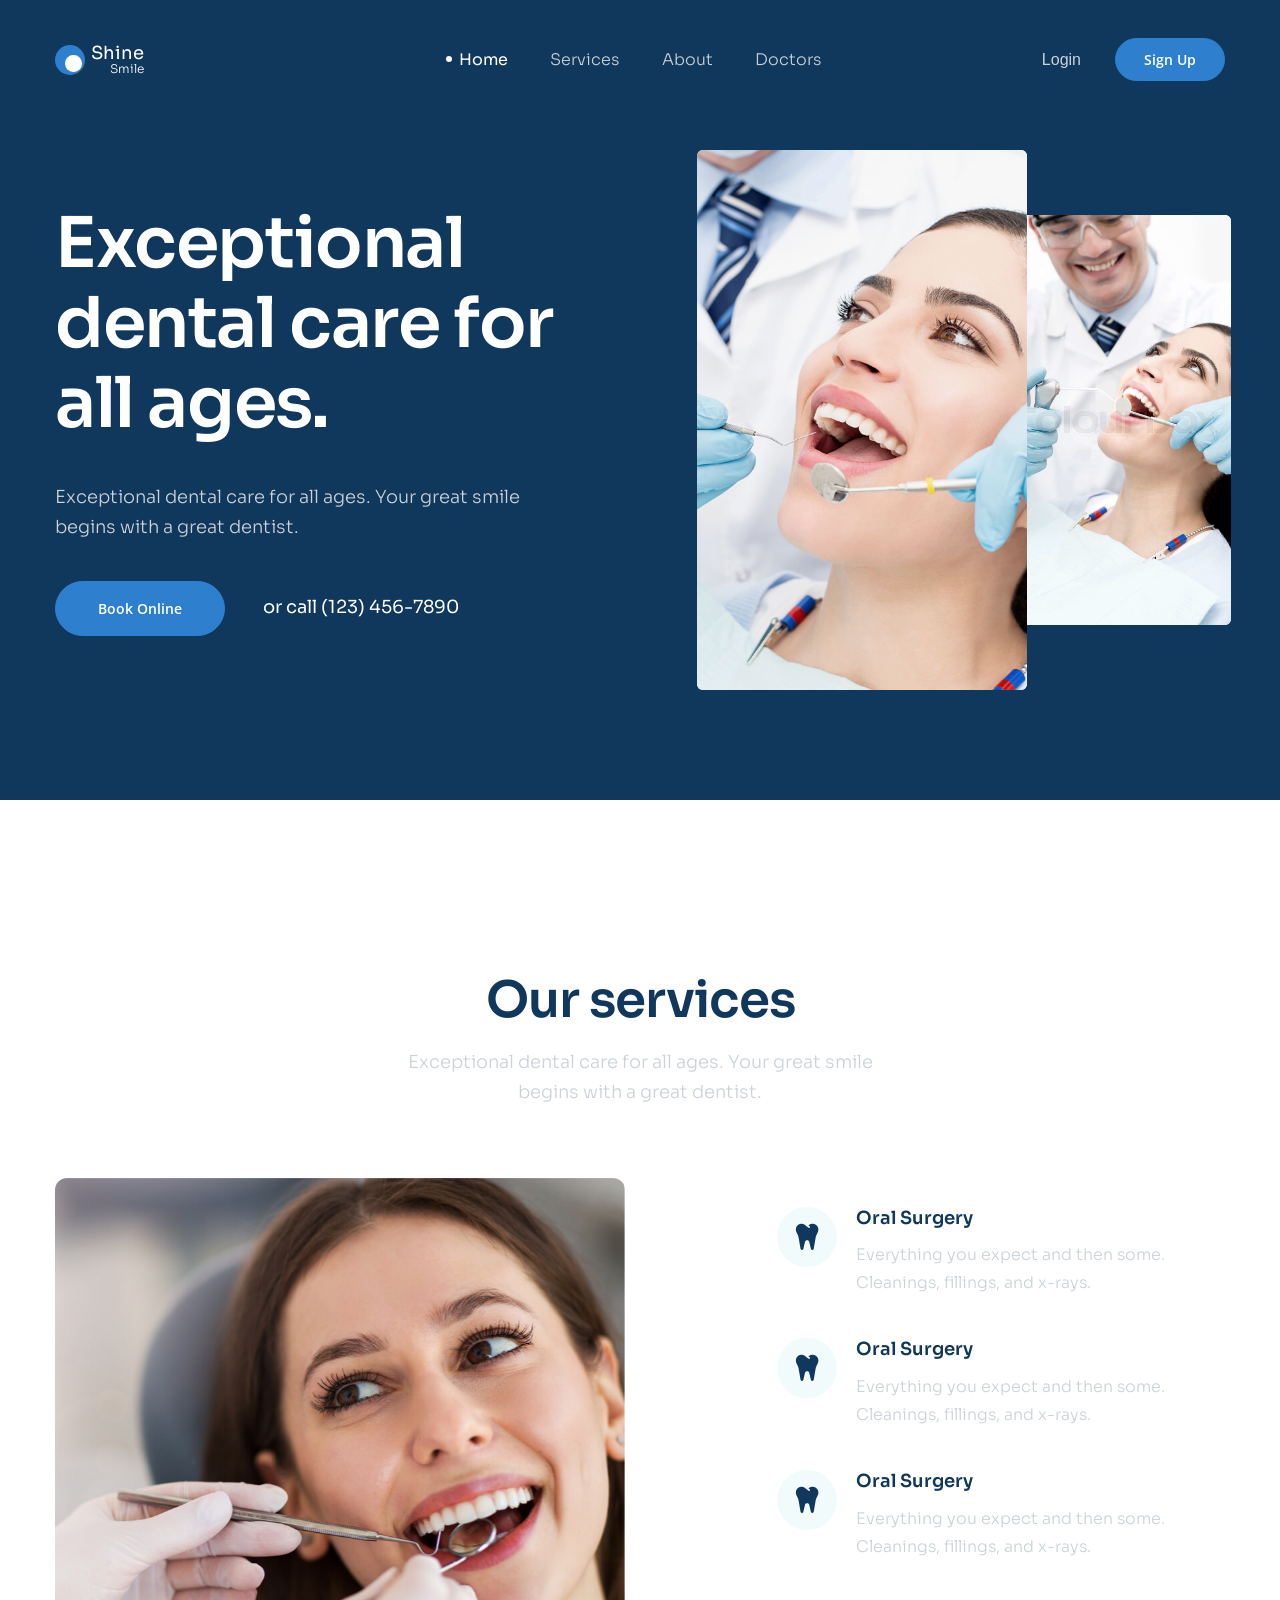
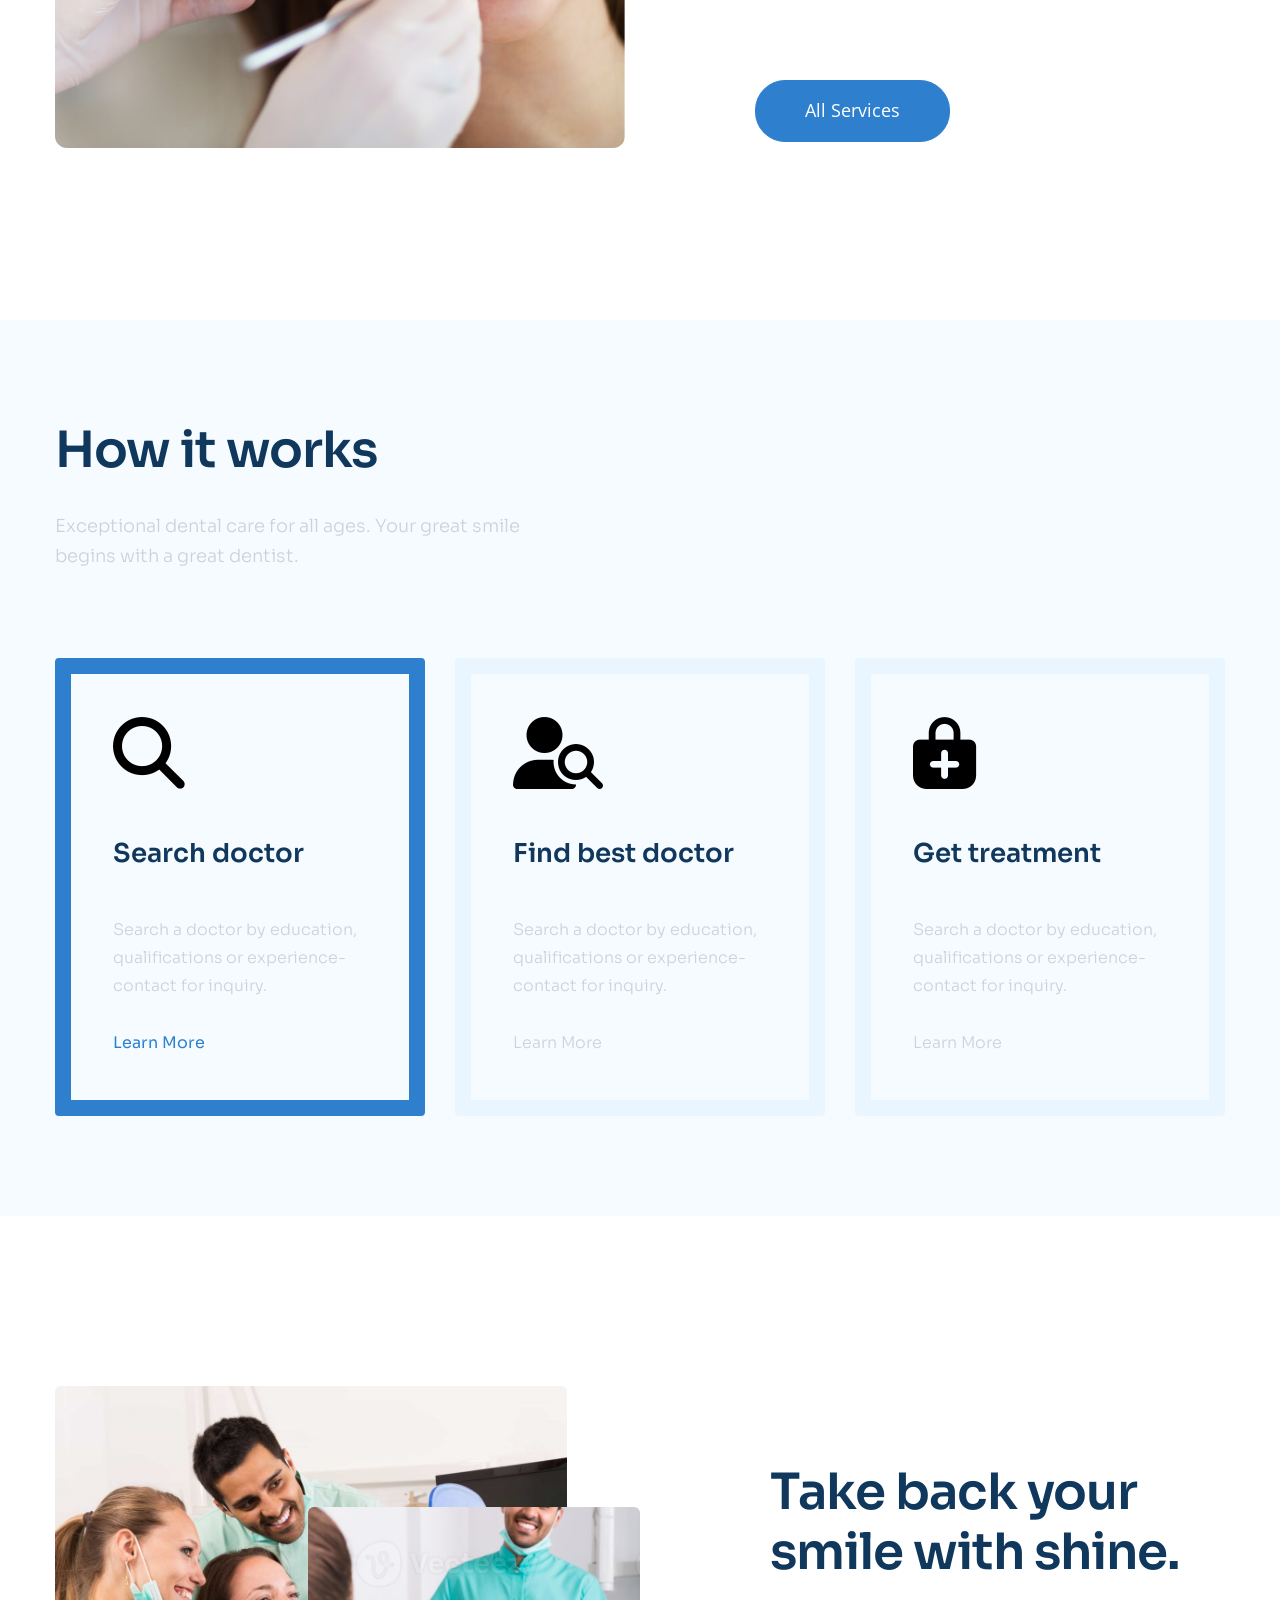
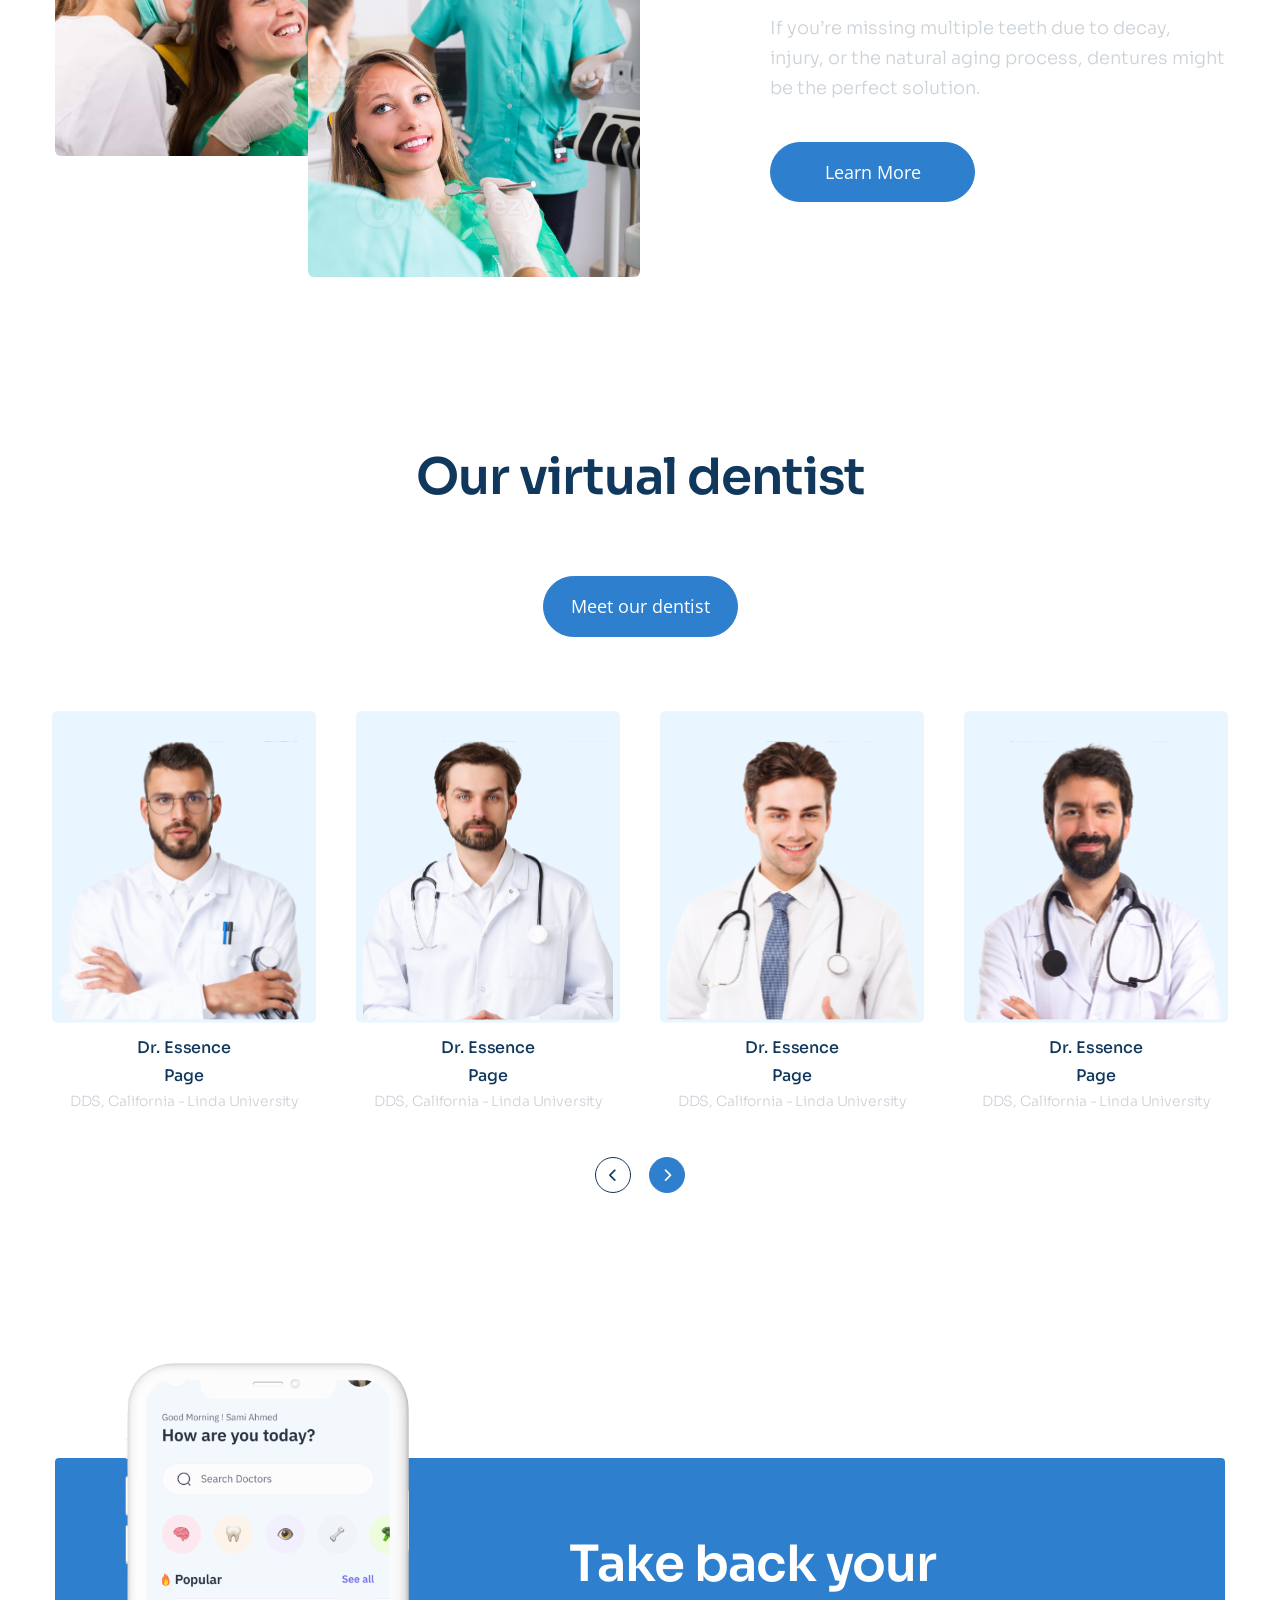
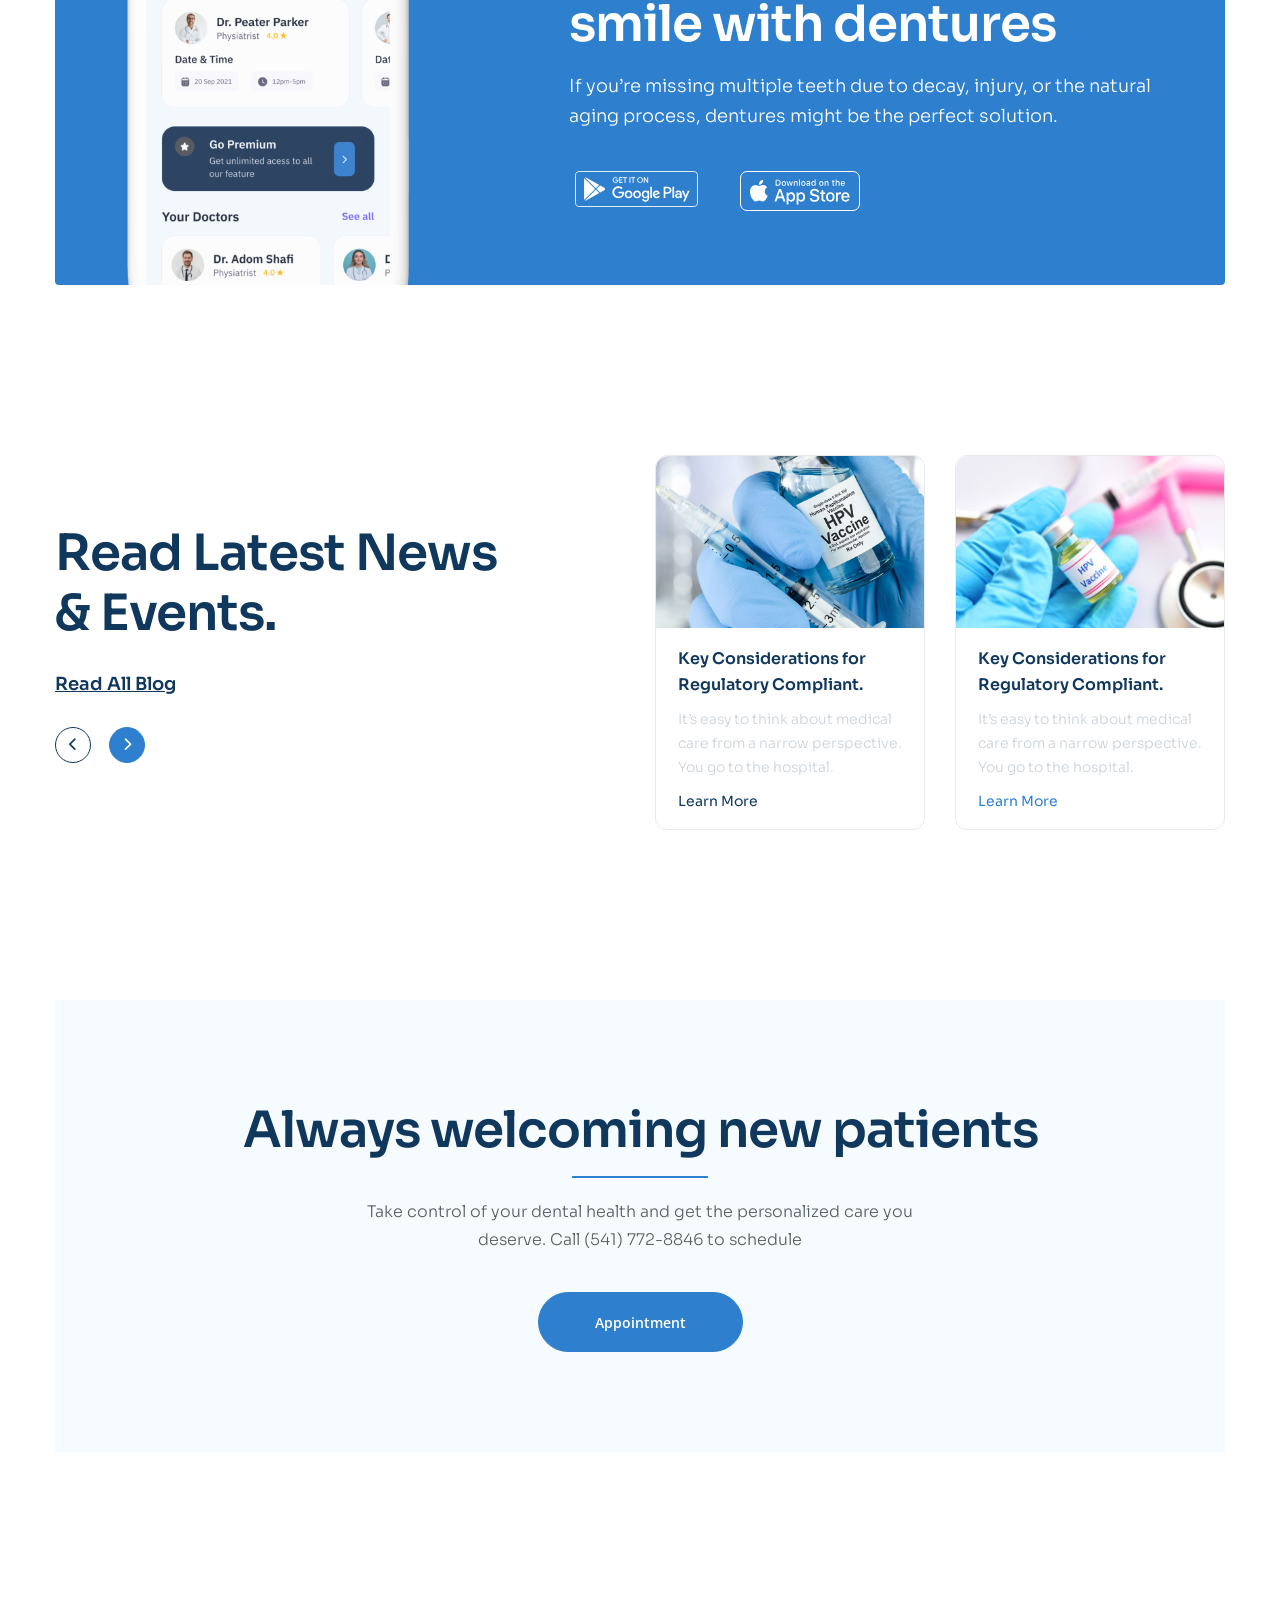
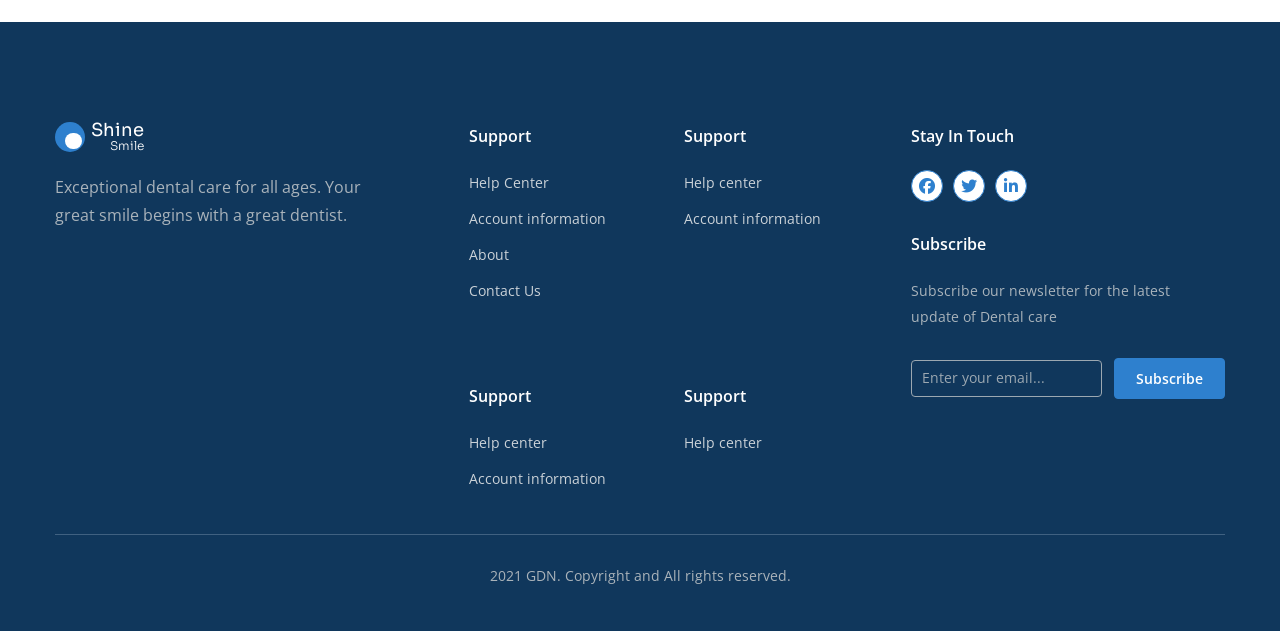
<file: index.html>
<!DOCTYPE html>
<html lang="en">
  <head>
    <meta charset="UTF-8" />
    <meta name="viewport" content="width=device-width, initial-scale=1.0" />
    <title>Project 003 | Evincode</title>
    <!-- Favicon icon -->
    <link rel="apple-touch-icon" sizes="57x57" href="./asset/favicon" />
    <link
      rel="apple-touch-icon"
      sizes="60x60"
      href="./asset/favicon/apple-icon-60x60.png"
    />
    <link
      rel="apple-touch-icon"
      sizes="72x72"
      href="./asset/favicon/apple-icon-72x72.png"
    />
    <link
      rel="apple-touch-icon"
      sizes="76x76"
      href="./asset/favicon/apple-icon-76x76.png"
    />
    <link
      rel="apple-touch-icon"
      sizes="114x114"
      href="./asset/favicon/apple-icon-114x114.png"
    />
    <link
      rel="apple-touch-icon"
      sizes="120x120"
      href="./asset/favicon/apple-icon-120x120.png"
    />
    <link
      rel="apple-touch-icon"
      sizes="144x144"
      href="./asset/favicon/apple-icon-144x144.png"
    />
    <link
      rel="apple-touch-icon"
      sizes="152x152"
      href="./asset/favicon/apple-icon-152x152.png"
    />
    <link
      rel="apple-touch-icon"
      sizes="180x180"
      href="./asset/favicon/apple-icon-180x180.png"
    />
    <link
      rel="icon"
      type="image/png"
      sizes="192x192"
      href="./asset/favicon/android-icon-192x192.png"
    />
    <link
      rel="icon"
      type="image/png"
      sizes="32x32"
      href="./asset/favicon/favicon-32x32.png"
    />
    <link
      rel="icon"
      type="image/png"
      sizes="96x96"
      href="./asset/favicon/favicon-96x96.png"
    />
    <link
      rel="icon"
      type="image/png"
      sizes="16x16"
      href="./asset/favicon/favicon-16x16.png"
    />
    <link rel="manifest" href="./asset/favicon/manifest.json" />
    <meta name="msapplication-TileColor" content="#ffffff" />
    <meta
      name="msapplication-TileImage"
      content="./asset/favicon/ms-icon-144x144.png"
    />
    <meta name="theme-color" content="#ffffff" />

    <!-- Folder CSS -->
    <link rel="stylesheet" href="./asset/font/stylesheet.css" />
    <link rel="stylesheet" href="./asset/css/reset.css" />
    <link rel="stylesheet" href="./asset/css/styles.css" />

    <!-- Icon Fontawesome -->
    <link rel="preconnect" href="https://fontawesome.com/" />
    <link
      rel="stylesheet"
      href="./asset/js/fontawesome.com/releases/v6.5.2/css/all.css"
    />
  </head>
  <body>
    <!-- Header -->
    <header class="header">
      <div class="main-container">
        <div class="header-top on-top">
          <div class="main-container">
            <!-- Logo page  -->
            <a href="/" id="logo">
              <div class="logo">
                <div class="logo__circle"></div>
                <div class="logo__text">
                  <span class="logo__brand logo__brand-large">Shine</span>
                  <span class="logo__brand logo__brand-small">Smile</span>
                </div>
              </div>
            </a>

            <!-- Navigation  -->
            <nav class="navbar" id="navbar">
              <ul class="navbar__list flex-space">
                <li class="navbar__items">
                  <a href="#!" class="navbar__link">Home</a>
                </li>
                <li class="navbar__items">
                  <a href="#!" class="navbar__link">Services</a>
                </li>
                <li class="navbar__items">
                  <a href="#!" class="navbar__link">About</a>
                </li>
                <li class="navbar__items">
                  <a href="#!" class="navbar__link">Doctors</a>
                </li>
              </ul>
            </nav>

            <!-- Sign In - Sign Up -->
            <div class="action">
              <a href="#!">
                <button class="action__login">Login</button>
              </a>
              <a href="#!">
                <button class="action__sign btn">Sign Up</button>
              </a>
            </div>
          </div>
        </div>

        <section class="hero">
          <!-- Hero Content -->
          <section class="hero__content">
            <h1 class="hero__title title">
              Exceptional dental care for all ages.
            </h1>
            <p class="hero__desc desc">
              Exceptional dental care for all ages. Your great smile begins with
              a great dentist.
            </p>
            <div class="hero__row">
              <a href="#!">
                <button class="hero__btn btn">Book Online</button>
              </a>
              <a
                href="tel:+1234567890"
                class="hero__tel animate-text"
                data-content="or call (123) 456-7890"
                >or call (123) 456-7890</a
              >
            </div>
          </section>

          <!-- Hero Media -->
          <div class="hero__media">
            <figure class="hero__images">
              <img
                src="./asset/img/hero-img1.png"
                alt="dentistry 1"
                class="hero__img hero__img-large"
                loading="lazy"
              />
              <img
                src="./asset/img/hero-img2.jpg"
                alt="dentistry 2"
                class="hero__img hero__img-small"
                loading="lazy"
              />
            </figure>
          </div>
        </section>
      </div>
    </header>

    <main>
      <!-- Services Main-->
      <section class="service">
        <div class="main-container">
          <h2 class="service__title sub-title">Our services</h2>
          <p class="service__desc desc">
            Exceptional dental care for all ages. Your great smile begins with a
            great dentist.
          </p>
          <div class="service__foot">
            <figure class="service__images">
              <img
                src="./asset/img/service-img1.jpg"
                alt="dentistry 3"
                class="service__img img-animate img-scale"
              />
            </figure>

            <div class="service__info">
              <div class="service__list">
                <section class="service-item">
                  <!-- Icon Service Item -->
                  <div class="service-icon__elip">
                    <i class="fa-solid fa-tooth"></i>
                  </div>

                  <!-- Content Service Item -->
                  <div class="service-item__content">
                    <h4 class="service-item__title">Oral Surgery</h4>
                    <p class="service-item__desc">
                      Everything you expect and then some. Cleanings, fillings,
                      and x-rays.
                    </p>
                  </div>
                </section>

                <section class="service-item">
                  <!-- Icon Service Item -->
                  <div class="service-icon__elip">
                    <i class="fa-solid fa-tooth"></i>
                  </div>

                  <!-- Content Service Item -->
                  <div class="service-item__content">
                    <h4 class="service-item__title">Oral Surgery</h4>
                    <p class="service-item__desc">
                      Everything you expect and then some. Cleanings, fillings,
                      and x-rays.
                    </p>
                  </div>
                </section>

                <section class="service-item">
                  <!-- Icon Service Item -->
                  <div class="service-icon__elip">
                    <i class="fa-solid fa-tooth"></i>
                  </div>

                  <!-- Content Service Item -->
                  <div class="service-item__content">
                    <h4 class="service-item__title">Oral Surgery</h4>
                    <p class="service-item__desc">
                      Everything you expect and then some. Cleanings, fillings,
                      and x-rays.
                    </p>
                  </div>
                </section>

                <button class="service__btn-foot btn">All Services</button>
              </div>
            </div>
          </div>
        </div>
      </section>

      <!-- Works Main -->
      <section class="work">
        <div class="main-container">
          <h2 class="work__title sub-title">How it works</h2>
          <p class="work__desc desc">
            Exceptional dental care for all ages. Your great smile begins with a
            great dentist.
          </p>
          <div class="work__list">
            <section class="work-item active">
              <div class="work-item__icon">
                <i class="fa-solid fa-magnifying-glass"></i>
              </div>
              <h3 class="work-item__title">Search doctor</h3>
              <p class="work-item__desc desc">
                Search a doctor by education, qualifications or
                experience-contact for inquiry.
              </p>
              <a href="#!" class="work-item__more active">Learn More</a>
            </section>

            <section class="work-item">
              <div class="work-item__icon">
                <i class="fa-solid fa-user-magnifying-glass"></i>
              </div>
              <h3 class="work-item__title">Find best doctor</h3>
              <p class="work-item__desc desc">
                Search a doctor by education, qualifications or
                experience-contact for inquiry.
              </p>
              <a href="#!" class="work-item__more">Learn More</a>
            </section>

            <section class="work-item">
              <div class="work-item__icon">
                <i class="fa-solid fa-bag-shopping-plus"></i>
              </div>
              <h3 class="work-item__title">Get treatment</h3>
              <p class="work-item__desc desc">
                Search a doctor by education, qualifications or
                experience-contact for inquiry.
              </p>
              <a href="#!" class="work-item__more">Learn More</a>
            </section>
          </div>
        </div>
      </section>

      <!-- Features Main -->
      <section class="feature">
        <div class="main-container">
          <div class="feature__media">
            <figure class="feature__images">
              <img
                src="./asset/img/feature-img1.jpg"
                alt="feature img 1"
                class="feature__img feature__img-large"
              />
              <img
                src="./asset/img/feature-img2.jpg"
                alt="feature img 2"
                class="feature__img feature__img-small"
              />
            </figure>
          </div>
          <section class="feature__content">
            <h2 class="feature__title sub-title">
              Take back your smile with shine.
            </h2>
            <p class="feature__desc desc">
              If you’re missing multiple teeth due to decay, injury, or the
              natural aging process, dentures might be the perfect solution.
            </p>
            <a>
              <button class="feature__btn btn">Learn More</button>
            </a>
          </section>
        </div>
      </section>

      <!-- Member Main -->
      <section class="member">
        <div class="main-container">
          <h2 class="member__title sub-title">Our virtual dentist</h2>
          <a>
            <button class="member__btn btn">Meet our dentist</button>
          </a>
          <div class="member__list">
            <article class="member-item">
              <figure class="member-item__images">
                <div class="member-item__img--bg"></div>
                <img
                  src="./asset/img/member-img1.svg"
                  alt="member-img1"
                  class="member-item__img--thumb"
                />
              </figure>
              <h3 class="member-item__name" data-text="Dr. Essence Page">
                Dr. Essence Page
              </h3>
              <p class="member-item__title">
                DDS, California - Linda University
              </p>
            </article>

            <article class="member-item">
              <figure class="member-item__images">
                <div class="member-item__img--bg"></div>
                <img
                  src="./asset/img/member-img2.svg"
                  alt="member-img2"
                  class="member-item__img--thumb"
                />
              </figure>
              <h3 class="member-item__name" data-text="Dr. Essence Page">
                Dr. Essence Page
              </h3>
              <p class="member-item__title">
                DDS, California - Linda University
              </p>
            </article>

            <article class="member-item">
              <figure class="member-item__images">
                <div class="member-item__img--bg"></div>
                <img
                  src="./asset/img/member-img3.svg"
                  alt="member-img3"
                  class="member-item__img--thumb"
                />
              </figure>
              <h3 class="member-item__name" data-text="Dr. Essence Page">
                Dr. Essence Page
              </h3>
              <p class="member-item__title">
                DDS, California - Linda University
              </p>
            </article>

            <article class="member-item">
              <figure class="member-item__images">
                <div class="member-item__img--bg"></div>
                <img
                  src="./asset/img/member-img4.svg"
                  alt="member-img4"
                  class="member-item__img--thumb"
                />
              </figure>
              <h3 class="member-item__name" data-text="Dr. Essence Page">
                Dr. Essence Page
              </h3>
              <p class="member-item__title">
                DDS, California - Linda University
              </p>
            </article>
          </div>
          <div class="member__control control">
            <button class="control-btn control__btn-left">
              <i class="fa-solid fa-chevron-left"></i>
            </button>
            <button class="control-btn control__btn-right">
              <i class="fa-solid fa-chevron-right"></i>
            </button>
          </div>
        </div>
      </section>

      <!-- Install Main -->
      <section class="install">
        <div class="main-container">
          <figure class="install__images">
            <img
              src="./asset/img/Rectangle.svg"
              alt="images install mobile"
              class="install__img"
            />
          </figure>
          <div class="install__inner">
            <h2 class="install__title sub-title">
              Take back your smile with dentures
            </h2>
            <p class="install__desc desc">
              If you’re missing multiple teeth due to decay, injury, or the
              natural aging process, dentures might be the perfect solution.
            </p>
            <div class="install__row">
              <button class="install__btn">
                <img
                  src="./asset/img/Google Play.svg"
                  alt="Download Google Play"
                  class="install__btn-img"
                />
              </button>
              <button class="install__btn">
                <img
                  src="./asset/img/App Store.svg"
                  alt="Download App store"
                  class="install__btn-img"
                />
              </button>
            </div>
          </div>
        </div>
      </section>

      <!-- Blog Main -->
      <section class="blog">
        <div class="main-container">
          <div class="blog__content">
            <h2 class="blog__title sub-title">Read Latest News & Events.</h2>
            <p>
              <a href="#!" class="blog__cta">Read All Blog</a>
            </p>
            <div class="blog__control control">
              <button class="control-btn control__btn-left">
                <i class="fa-solid fa-chevron-left"></i>
              </button>
              <button class="control-btn control__btn-right">
                <i class="fa-solid fa-chevron-right"></i>
              </button>
            </div>
          </div>
          <div class="blog__list">
            <section class="blog-item">
              <figure class="blog-item__images">
                <img
                  src="./asset/img/blog-img1.jpg"
                  alt="blog-img1"
                  class="blog-item__img"
                />
              </figure>
              <div class="blog-item__content">
                <h3 class="blog-item__title">
                  Key Considerations for Regulatory Compliant.
                </h3>
                <p class="blog-item__desc">
                  It’s easy to think about medical care from a narrow
                  perspective. You go to the hospital.
                </p>
                <a href="" class="blog-item__cta">Learn More</a>
              </div>
            </section>

            <section class="blog-item">
              <figure class="blog-item__images">
                <img
                  src="./asset/img/blog-img2.jpg"
                  alt="blog-img2"
                  class="blog-item__img"
                />
              </figure>
              <div class="blog-item__content">
                <h3 class="blog-item__title">
                  Key Considerations for Regulatory Compliant.
                </h3>
                <p class="blog-item__desc">
                  It’s easy to think about medical care from a narrow
                  perspective. You go to the hospital.
                </p>
                <a href="" class="blog-item__cta blog__active">Learn More</a>
              </div>
            </section>
          </div>
        </div>
      </section>

      <section class="appointment">
        <div class="main-container">
          <div class="appointment__inner">
            <h2 class="appointment__title sub-title">
              Always welcoming new patients
            </h2>
            <p class="appointment__desc desc">
              Take control of your dental health and get the personalized care
              you deserve. Call (541) 772-8846 to schedule
            </p>
            <button class="appointment__btn btn">Appointment</button>
          </div>
        </div>
      </section>
    </main>

    <footer class="footer">
      <div class="main-container">
          <div class="footer__header">
            <!-- trademark -->
            <div class="footer__trademark">
              <!-- Logo page  -->
              <a href="/" id="logo">
                <div class="footer__logo logo">
                  <div class="logo__circle"></div>
                  <div class="logo__text">
                    <span class="logo__brand logo__brand-large">Shine</span>
                    <span class="logo__brand logo__brand-small">Smile</span>
                  </div>
                </div>
              </a>

              <!-- Description Logo -->
              <p class='footer__desc'>Exceptional dental care for all ages. Your great smile begins with a great dentist.</p>
            </div>

            <!-- List Footer -->
            <div class="footer__list">
                <div class='footer__column'>
                    <h3 class='footer__heading'>Support</h3>
                    <ul class='footer-list'>
                        <li class='footer-item'>
                            <a href='#!' class='footer-item__link'>Help Center</a>
                        </li>
                        <li class='footer-item'>
                            <a href='#!' class='footer-item__link'>Account information</a>
                        </li>
                        <li class='footer-item'>
                            <a href='#!' class='footer-item__link'>About</a>
                        </li>
                        <li class='footer-item'>
                            <a href='#!' class='footer-item__link'>Contact Us</a>
                        </li>
                    </ul>
                </div>

                <div class='footer__column'>
                    <h3 class='footer__heading'>Support</h3>
                    <ul class='footer-list'>
                        <li class='footer-item'>
                            <a href='#!' class='footer-item__link'>Help center</a>
                        </li>
                        <li class='footer-item'>
                            <a href='#!' class='footer-item__link'>Account information</a>
                        </li>
                    </ul>
                </div>

                <div class='footer__column'>
                    <h3 class='footer__heading'>Support</h3>
                    <ul class='footer-list'>
                        <li class='footer-item'>
                            <a href='#!' class='footer-item__link'>Help center</a>
                        </li>
                        <li class='footer-item'>
                            <a href='#!' class='footer-item__link'>Account information</a>
                        </li>
                    </ul>
                </div>

                <div class='footer__column'>
                    <h3 class='footer__heading'>Support</h3>
                    <ul class='footer-list'>
                        <li class='footer-item'>
                            <a href='#!' class='footer-item__link'>Help center</a>
                        </li>
                    </ul>
                </div>
            </div>

            <!-- Contact footer -->
            <div class="footer__contact">
                <div class='footer__column'>
                    <h3 class='footer__heading'>Stay In Touch</h3>
                    <div class='footer__social'>
                        <div class='footer__social-circle'>
                            <a href='#!' class="footer__social-icon">
                                <i class="fa-brands fa-facebook"></i>
                            </a>
                        </div>
                        <div class='footer__social-circle'>
                            <a href='#!' class="footer__social-icon">
                                <i class="fa-brands fa-twitter"></i>
                            </a>
                        </div>
                        <div class='footer__social-circle'>
                            <a href='#!' class="footer__social-icon">
                                <i class="fa-brands fa-linkedin-in"></i>
                            </a>
                        </div>
                    </div>
                </div>
                <div class='footer__column'>
                    <h3 class='footer__heading'>Subscribe</h3>
                    <p class='footer__column-desc'>Subscribe our newsletter for the latest update of Dental care</p>
                </div>
                <form action='' class='footer__form'>
                    <input 
                    type='email'
                    name="email"
                    id="email"
                    placeholder="Enter your email..."
                    >
                    <button class='footer__submit btn'>
                        Subscribe
                    </button>
                </form>
            </div>
          </div>

          <copyright class='copyright'>2021 GDN. Copyright and All rights reserved.</copyright>
      </div>
    </footer>
    <script src="./asset/js/fontawesome.com/releases/v6.5.2/css/all.css"></script>
  </body>
</html>
</file>
<file: asset/font/stylesheet.css>
@font-face {
    font-family: 'Sora';
    src: url('./Sora/Sora-Regular.woff2') format('woff2'),
        url('./Sora/Sora-Regular.woff') format('woff');
    font-weight: normal;
    font-style: normal;
    font-display: swap;
}

@font-face {
    font-family: 'Sora';
    src: url('./Sora/Sora-Light.woff2') format('woff2'),
        url('./Sora/Sora-Light.woff') format('woff');
    font-weight: 300;
    font-style: normal;
    font-display: swap;
}

@font-face {
    font-family: 'Sora';
    src: url('./Sora/Sora-ExtraLight.woff2') format('woff2'),
        url('./Sora/Sora-ExtraLight.woff') format('woff');
    font-weight: 200;
    font-style: normal;
    font-display: swap;
}

@font-face {
    font-family: 'Sora';
    src: url('./Sora/Sora-Medium.woff2') format('woff2'),
        url('./Sora/Sora-Medium.woff') format('woff');
    font-weight: 500;
    font-style: normal;
    font-display: swap;
}

@font-face {
    font-family: 'Sora';
    src: url('./Sora/Sora-Thin.woff2') format('woff2'),
        url('./Sora/Sora-Thin.woff') format('woff');
    font-weight: 100;
    font-style: normal;
    font-display: swap;
}

@font-face {
    font-family: 'Sora';
    src: url('./Sora/Sora-SemiBold.woff2') format('woff2'),
        url('./Sora/Sora-SemiBold.woff') format('woff');
    font-weight: 600;
    font-style: normal;
    font-display: swap;
}

@font-face {
    font-family: 'Sora';
    src: url('./Sora/Sora-Bold.woff2') format('woff2'),
        url('./Sora/Sora-Bold.woff') format('woff');
    font-weight: bold;
    font-style: normal;
    font-display: swap;
}

@font-face {
    font-family: 'Sora';
    src: url('./Sora/Sora-ExtraBold.woff2') format('woff2'),
        url('./Sora/Sora-ExtraBold.woff') format('woff');
    font-weight: bold;
    font-style: normal;
    font-display: swap;
}

@font-face {
    font-family: 'Sora';
    src: url('./Sora/Sora-Regular.woff2') format('woff2'),
        url('./Sora/Sora-Regular.woff') format('woff');
    font-weight: normal;
    font-style: normal;
    font-display: swap;
}

/* Font Open Sans  */
@font-face {
    font-family: 'Open Sans';
    src: url('./OpenSans/OpenSans-Light.woff2') format('woff2'),
        url('./OpenSans/OpenSans-Light.woff') format('woff');
    font-weight: 300;
    font-style: normal;
    font-display: swap;
}

@font-face {
    font-family: 'Open Sans';
    src: url('./OpenSans/OpenSans-MediumItalic.woff2') format('woff2'),
        url('./OpenSans/OpenSans-MediumItalic.woff') format('woff');
    font-weight: 500;
    font-style: italic;
    font-display: swap;
}

@font-face {
    font-family: 'Open Sans';
    src: url('./OpenSans/OpenSans-LightItalic.woff2') format('woff2'),
        url('./OpenSans/OpenSans-LightItalic.woff') format('woff');
    font-weight: 300;
    font-style: italic;
    font-display: swap;
}

@font-face {
    font-family: 'Open Sans';
    src: url('./OpenSans/OpenSans-Medium.woff2') format('woff2'),
        url('./OpenSans/OpenSans-Medium.woff') format('woff');
    font-weight: 500;
    font-style: normal;
    font-display: swap;
}

@font-face {
    font-family: 'Open Sans';
    src: url('./OpenSans/OpenSans-SemiBold.woff2') format('woff2'),
        url('./OpenSans/OpenSans-SemiBold.woff') format('woff');
    font-weight: 600;
    font-style: normal;
    font-display: swap;
}

@font-face {
    font-family: 'Open Sans';
    src: url('./OpenSans/OpenSans-Regular.woff2') format('woff2'),
        url('./OpenSans/OpenSans-Regular.woff') format('woff');
    font-weight: normal;
    font-style: normal;
    font-display: swap;
}

@font-face {
    font-family: 'Open Sans';
    src: url('./OpenSans/OpenSans-SemiBoldItalic.woff2') format('woff2'),
        url('./OpenSans/OpenSans-SemiBoldItalic.woff') format('woff');
    font-weight: 600;
    font-style: italic;
    font-display: swap;
}

@font-face {
    font-family: 'Open Sans SemiCondensed';
    src: url('./OpenSans/OpenSansSemiCondensed-Regular.woff2') format('woff2'),
        url('./OpenSans/OpenSansSemiCondensed-Regular.woff') format('woff');
    font-weight: normal;
    font-style: normal;
    font-display: swap;
}

@font-face {
    font-family: 'Open Sans SemiCondensed';
    src: url('./OpenSans/OpenSansSemiCondensed-MediumItalic.woff2') format('woff2'),
        url('./OpenSans/OpenSansSemiCondensed-MediumItalic.woff') format('woff');
    font-weight: 500;
    font-style: italic;
    font-display: swap;
}

@font-face {
    font-family: 'Open Sans SemiCondensed';
    src: url('./OpenSans/OpenSansSemiCondensed-SemiBold.woff2') format('woff2'),
        url('./OpenSans/OpenSansSemiCondensed-SemiBold.woff') format('woff');
    font-weight: 600;
    font-style: normal;
    font-display: swap;
}

@font-face {
    font-family: 'Open Sans SemiCondensed';
    src: url('./OpenSans/OpenSansSemiCondensed-SemiBoldItalic.woff2') format('woff2'),
        url('./OpenSans/OpenSansSemiCondensed-SemiBoldItalic.woff') format('woff');
    font-weight: 600;
    font-style: italic;
    font-display: swap;
}

@font-face {
    font-family: 'Open Sans';
    src: url('./OpenSans/OpenSans-Bold.woff2') format('woff2'),
        url('./OpenSans/OpenSans-Bold.woff') format('woff');
    font-weight: bold;
    font-style: normal;
    font-display: swap;
}

@font-face {
    font-family: 'Open Sans';
    src: url('./OpenSans/OpenSans-ExtraBold.woff2') format('woff2'),
        url('./OpenSans/OpenSans-ExtraBold.woff') format('woff');
    font-weight: bold;
    font-style: normal;
    font-display: swap;
}

@font-face {
    font-family: 'Open Sans';
    src: url('./OpenSans/OpenSans-BoldItalic.woff2') format('woff2'),
        url('./OpenSans/OpenSans-BoldItalic.woff') format('woff');
    font-weight: bold;
    font-style: italic;
    font-display: swap;
}

@font-face {
    font-family: 'Open Sans';
    src: url('./OpenSans/OpenSans-ExtraBoldItalic.woff2') format('woff2'),
        url('./OpenSans/OpenSans-ExtraBoldItalic.woff') format('woff');
    font-weight: bold;
    font-style: italic;
    font-display: swap;
}

@font-face {
    font-family: 'Open Sans';
    src: url('./OpenSans/OpenSans-Italic.woff2') format('woff2'),
        url('./OpenSans/OpenSans-Italic.woff') format('woff');
    font-weight: normal;
    font-style: italic;
    font-display: swap;
}

@font-face {
    font-family: 'Open Sans';
    src: url('./OpenSans/OpenSans-Regular.woff2') format('woff2'),
        url('./OpenSans/OpenSans-Regular.woff') format('woff');
    font-weight: normal;
    font-style: normal;
    font-display: swap;
}

@font-face {
    font-family: 'Open Sans';
    src: url('./OpenSans/OpenSans-Italic.woff2') format('woff2'),
        url('./OpenSans/OpenSans-Italic.woff') format('woff');
    font-weight: normal;
    font-style: italic;
    font-display: swap;
}

@font-face {
    font-family: 'Open Sans';
    src: url('./OpenSans/OpenSans-Regular.woff2') format('woff2'),
        url('./OpenSans/OpenSans-Regular.woff') format('woff');
    font-weight: normal;
    font-style: normal;
    font-display: swap;
}

@font-face {
    font-family: 'Open Sans';
    src: url('./OpenSans/OpenSans-Italic.woff2') format('woff2'),
        url('./OpenSans/OpenSans-Italic.woff') format('woff');
    font-weight: normal;
    font-style: italic;
    font-display: swap;
}

@font-face {
    font-family: 'Open Sans SemiCondensed';
    src: url('./OpenSans/OpenSansSemiCondensed-Medium.woff2') format('woff2'),
        url('./OpenSans/OpenSansSemiCondensed-Medium.woff') format('woff');
    font-weight: 500;
    font-style: normal;
    font-display: swap;
}

@font-face {
    font-family: 'Open Sans SemiCondensed';
    src: url('./OpenSans/OpenSansSemiCondensed-LightItalic.woff2') format('woff2'),
        url('./OpenSans/OpenSansSemiCondensed-LightItalic.woff') format('woff');
    font-weight: 300;
    font-style: italic;
    font-display: swap;
}

@font-face {
    font-family: 'Open Sans SemiCondensed';
    src: url('./OpenSans/OpenSansSemiCondensed-Light.woff2') format('woff2'),
        url('./OpenSans/OpenSansSemiCondensed-Light.woff') format('woff');
    font-weight: 300;
    font-style: normal;
    font-display: swap;
}

@font-face {
    font-family: 'Open Sans Condensed';
    src: url('./OpenSans/OpenSansCondensed-Bold.woff2') format('woff2'),
        url('./OpenSans/OpenSansCondensed-Bold.woff') format('woff');
    font-weight: bold;
    font-style: normal;
    font-display: swap;
}

@font-face {
    font-family: 'Open Sans Condensed';
    src: url('./OpenSans/OpenSansCondensed-BoldItalic.woff2') format('woff2'),
        url('./OpenSans/OpenSansCondensed-BoldItalic.woff') format('woff');
    font-weight: bold;
    font-style: italic;
    font-display: swap;
}

@font-face {
    font-family: 'Open Sans Condensed';
    src: url('./OpenSans/OpenSansCondensed-ExtraBold.woff2') format('woff2'),
        url('./OpenSans/OpenSansCondensed-ExtraBold.woff') format('woff');
    font-weight: bold;
    font-style: normal;
    font-display: swap;
}

@font-face {
    font-family: 'Open Sans Condensed';
    src: url('./OpenSans/OpenSansCondensed-Italic.woff2') format('woff2'),
        url('./OpenSans/OpenSansCondensed-Italic.woff') format('woff');
    font-weight: normal;
    font-style: italic;
    font-display: swap;
}

@font-face {
    font-family: 'Open Sans Condensed';
    src: url('./OpenSans/OpenSansCondensed-ExtraBoldItalic.woff2') format('woff2'),
        url('./OpenSans/OpenSansCondensed-ExtraBoldItalic.woff') format('woff');
    font-weight: bold;
    font-style: italic;
    font-display: swap;
}

@font-face {
    font-family: 'Open Sans Condensed';
    src: url('./OpenSans/OpenSansCondensed-Light.woff2') format('woff2'),
        url('./OpenSans/OpenSansCondensed-Light.woff') format('woff');
    font-weight: 300;
    font-style: normal;
    font-display: swap;
}

@font-face {
    font-family: 'Open Sans Condensed';
    src: url('./OpenSans/OpenSansCondensed-Medium.woff2') format('woff2'),
        url('./OpenSans/OpenSansCondensed-Medium.woff') format('woff');
    font-weight: 500;
    font-style: normal;
    font-display: swap;
}

@font-face {
    font-family: 'Open Sans Condensed';
    src: url('./OpenSans/OpenSansCondensed-MediumItalic.woff2') format('woff2'),
        url('./OpenSans/OpenSansCondensed-MediumItalic.woff') format('woff');
    font-weight: 500;
    font-style: italic;
    font-display: swap;
}

@font-face {
    font-family: 'Open Sans Condensed';
    src: url('./OpenSans/OpenSansCondensed-LightItalic.woff2') format('woff2'),
        url('./OpenSans/OpenSansCondensed-LightItalic.woff') format('woff');
    font-weight: 300;
    font-style: italic;
    font-display: swap;
}

@font-face {
    font-family: 'Open Sans Condensed';
    src: url('./OpenSans/OpenSansCondensed-Regular.woff2') format('woff2'),
        url('./OpenSans/OpenSansCondensed-Regular.woff') format('woff');
    font-weight: normal;
    font-style: normal;
    font-display: swap;
}

@font-face {
    font-family: 'Open Sans Condensed';
    src: url('./OpenSans/OpenSansCondensed-SemiBold.woff2') format('woff2'),
        url('./OpenSans/OpenSansCondensed-SemiBold.woff') format('woff');
    font-weight: 600;
    font-style: normal;
    font-display: swap;
}

@font-face {
    font-family: 'Open Sans Condensed';
    src: url('./OpenSans/OpenSansCondensed-SemiBoldItalic.woff2') format('woff2'),
        url('./OpenSans/OpenSansCondensed-SemiBoldItalic.woff') format('woff');
    font-weight: 600;
    font-style: italic;
    font-display: swap;
}

@font-face {
    font-family: 'Open Sans SemiCondensed';
    src: url('./OpenSans/OpenSansSemiCondensed-BoldItalic.woff2') format('woff2'),
        url('./OpenSans/OpenSansSemiCondensed-BoldItalic.woff') format('woff');
    font-weight: bold;
    font-style: italic;
    font-display: swap;
}

@font-face {
    font-family: 'Open Sans SemiCondensed';
    src: url('./OpenSans/OpenSansSemiCondensed-Italic.woff2') format('woff2'),
        url('./OpenSans/OpenSansSemiCondensed-Italic.woff') format('woff');
    font-weight: normal;
    font-style: italic;
    font-display: swap;
}

@font-face {
    font-family: 'Open Sans SemiCondensed';
    src: url('./OpenSans/OpenSansSemiCondensed-ExtraBold.woff2') format('woff2'),
        url('./OpenSans/OpenSansSemiCondensed-ExtraBold.woff') format('woff');
    font-weight: bold;
    font-style: normal;
    font-display: swap;
}

@font-face {
    font-family: 'Open Sans SemiCondensed';
    src: url('./OpenSans/OpenSansSemiCondensed-Bold.woff2') format('woff2'),
        url('./OpenSans/OpenSansSemiCondensed-Bold.woff') format('woff');
    font-weight: bold;
    font-style: normal;
    font-display: swap;
}

@font-face {
    font-family: 'Open Sans SemiCondensed';
    src: url('./OpenSans/OpenSansSemiCondensed-ExtraBoldItalic.woff2') format('woff2'),
        url('./OpenSans/OpenSansSemiCondensed-ExtraBoldItalic.woff') format('woff');
    font-weight: bold;
    font-style: italic;
    font-display: swap;
}
</file>
<file: asset/css/styles.css>
* {
  box-sizing: border-box;
}

html {
  font-size: 62.5%;
  font-family: "Sora", "Open sans";
}

body {
  font-size: 1.6rem;
  min-height: 100vh;
  position: relative;
}

:root {
  --primary: #2e80ce;
  --primary-bg: #10375c;
  --primary-color: #cbd2d8;
  --text-color: #fff;
}

/* Common */
a {
  text-decoration: none;
}

.animate-text {
  position: relative;
  display: inline-block;
  overflow: hidden;
}

.animate-text::before {
  position: absolute;
  content: attr(data-content);
  text-decoration: underline;
  font-weight: transparent;
  font-size: transparent;
  top: 0;
  left: 0;
  width: 0;
  height: 0;
  color: rgba(250, 248, 112, 0.705);
  white-space: wrap;
  overflow: hidden;
  transition: width 275ms ease;
  /* transition: height 275ms ease; */
}

.animate-text:hover::before {
  width: 100%;
  height: 100%;
}

button.btn {
  border: 1px solid var(--primary);
  color: var(--text-color);
  font-family: "Open Sans";
  font-size: 1.4rem;
  font-style: normal;
  font-weight: 600;
  background: var(--primary);
  transition: all 0.6s ease-in-out;
  cursor: pointer;
}

button.btn:hover {
  background: #fff;
  color: var(--primary);
  transform: translateY(-3px);
}

h1.title {
  color: var(--text-color);
  font-size: 7rem;
  font-style: normal;
  font-weight: 600;
  line-height: 1.14;
  letter-spacing: -1.4px;
}

h2.sub-title {
  color: var(--primary-bg);
  text-align: center;
  font-size: 5rem;
  font-style: normal;
  font-weight: 600;
  line-height: 1.2;
  letter-spacing: -1px;
}

.title {
  color: var(--primary-bg);
  font-size: 2.6rem;
  font-style: normal;
  font-weight: 600;
  line-height: 1.38;
}

.desc {
  color: var(--primary-color);
  font-style: normal;
  font-weight: 300;
}

img {
  max-width: 100%;
  min-height: auto;
  object-fit: cover;
}

.img-scale {
  transform: scale(1);
  transition: transform 0.5s ease-in-out;
}

.img-scale:hover {
  transform: scale(0.95);
}

.hoverImage {
  position: relative;
  align-self: stretch;
  height: 250px;
  flex-shrink: 0;
  object-fit: cover;
  border-radius: 10px;
  max-width: 100%;
  transition: all 0.2s ease-in-out;
}

.on-top {
  top: 0;
  left: 0;
}

.flex__row-center {
  display: flex;
  justify-content: center;
  align-items: center;
}

.flex__column {
  display: flex;
  flex-direction: column;
}

.flex-center {
  display: flex;
  align-items: center;
}

.flex-space {
  display: flex;
  justify-content: space-between;
  align-items: center;
}

.main-container {
  width: 1170px;
  max-width: calc(100% - 40px);
  margin: 0 auto;
}

/* Code Here */
.header {
  background: var(--primary-bg);
  font-size: 1rem;
}

.header-top {
  position: fixed;
  top: 0;
  left: 0;
  width: 100%;
  background: var(--primary-bg);
  z-index: 999;
}

.header-top .main-container {
  display: grid;
  grid-template-columns: 1fr 36.3em 1fr;
  align-items: center;
  padding: 3.8em 0;
}

.logo {
  min-width: 8.6em;
  height: 3em;
  display: flex;
}

.logo__circle {
  position: relative;
  width: 3em;
  height: 3m;
}

.logo__circle::before,
.logo__circle::after {
  position: absolute;
  content: "";
  border-radius: 50%;
}

.logo__circle::before {
  width: 3em;
  height: 3em;
  background: var(--primary);
  top: 0;
  left: 0;
  z-index: 1;
}

.logo__circle::after {
  width: 1.65em;
  height: 1.65em;
  background: #fff;
  bottom: 3px;
  left: 10px;
  z-index: 2;
}

.logo__text {
  margin-left: 0.6em;
}

.logo__brand {
  display: block;
}

.logo__brand-large {
  color: var(--text-color);
  font-size: 1.8em;
  font-style: normal;
  font-weight: 400;
  line-height: 1.6rem;
}

.logo__brand-small {
  color: var(--text-color);
  text-align: right;
  font-size: 1.2em;
  font-style: normal;
  font-weight: 300;
  line-height: 1.5rem;
}

/*************** Navigation  *************/
#navbar {
  font-size: 1rem;
}

.navbar__items {
  position: relative;
}

.navbar__items:hover > .navbar__link::before {
  display: inline-block;
}

.navbar__link::before {
  display: none;
  position: absolute;
  content: "";
  width: 0.4em;
  height: 0.4em;
  background: #fff;
  border-radius: 50%;
  top: 0.65em;
  left: -0.8em;
}

.navbar__items:first-child > .navbar__link::before {
  display: inline-block;
}

.navbar__items:first-child .navbar__link {
  color: var(--text-color);
  font-weight: 400;
}

.navbar__link {
  color: var(--primary-color);
  width: auto;
  text-align: center;
  font-size: 1.6em;
  font-style: normal;
  font-weight: 300;
  line-height: 1.75;
  transition: all 0.2s ease;
}

.navbar__link:hover {
  color: var(--text-color);
  font-weight: 400;
}

.action {
  margin-left: auto;
  display: flex;
  align-items: center;
  gap: 2.8em;
}

.action__login {
  color: var(--primary-color);
  font-size: 1.6em;
  font-style: normal;
  font-weight: 300;
  border: none;
  background: none;
  cursor: pointer;
  transition: all 0.3s ease;
}

.action__login:hover {
  font-weight: 400;
  color: var(--text-color);
  transform: translateY(-2px);
}

.action__sign {
  padding: 0.8em 2em;
  border-radius: 2.4em;
}

/************* Hero Section **************/
.hero {
  padding: 15em 0 11em 0;
  display: grid;
  grid-template-columns: 1fr 1fr;
  align-items: center;
  width: 100%;
  gap: 11.3em;
  font-size: 1rem;
}

.hero__title {
  max-width: 51.7em;
  max-height: 20em;
}

.hero__desc {
  margin-top: 2.2em;
  max-width: 48.8em;
  height: auto;
  font-size: 1.8em;
  line-height: 1.66;
}

.hero__row {
  margin-top: 3.8em;
  display: flex;
  gap: 3.8em;
  align-items: center;
}

.hero__btn {
  padding: 1.2em 3em;
  border-radius: 3em;
  font-size: 1.8em;
}

.hero__tel {
  color: var(--text-color);
  font-size: 1.8em;
  font-style: normal;
  font-weight: 400;
  line-height: 1.66; /* 166.667% */
}

.hero__images {
  display: flex;
  align-items: center;
  min-height: 54em;
}

.hero__images:hover .hero__img-large {
  width: 21em;
  height: 41em;
}

.hero__images:hover .hero__img-small {
  z-index: 1;
  width: 33em;
  height: 54em;
}

.hero__img {
  width: 33em;
  height: 54em;
  border-radius: 0.6em;
  background: #fff;
  transition: all 0.8s ease;
}

.hero__img-large {
  object-position: center 80%;
  z-index: 1;
}

.hero__img-small {
  width: 21em;
  height: 41em;
  margin-left: -0.6em;
  object-position: 60% 0%;
}

/*********** Services Main **************/
main > section {
  margin-top: 170px;
}

main > section:last-child {
  margin-bottom: 170px;
}

.service {
  font-size: 1rem;
}

.service__title {
  max-width: 46.8em;
  margin: 0 auto;
  margin-bottom: 18px;
}

.service__desc {
  max-width: 468px;
  font-size: 1.8em;
  font-weight: 300;
  text-align: center;
  margin: 0 auto;
  line-height: 1.66;
}

.service__foot {
  margin-top: 7em;
  display: flex;
  align-items: center;
  gap: 13em;
}

.service__images {
  cursor: pointer;
}

.service__img {
  width: 57em;
  height: 57em;
  border-radius: 1.2em;
  object-position: 100% 0%;
}

.service-item {
  max-width: 47em;
  padding: 2.1em 1.8em 2em 2.2em;
  border-radius: 1em;
  display: flex;
  cursor: pointer;
  transition: all 0.2s ease;
}

.service-item:hover {
  box-shadow: 0px 14px 28px 0px rgba(0, 0, 0, 0.05);
  transform: translateX(-20px);
}

.service-icon__elip {
  min-width: 6em;
  height: 6em;
  border-radius: 50%;
  background: #b2e6ec2a;
  display: flex;
  align-items: center;
  justify-content: center;
  transition: all 0.2s ease;
  color: var(--primary-bg);
}

.service-item:hover .service-icon__elip {
  color: #fff;
  background: var(--primary);
  box-shadow: 0px 14px 28px 0px rgba(0, 0, 0, 0.05);
}

.service-icon__elip i {
  font-size: 3em;
}

.service-item__content {
  margin-left: 1.9em;
}

.service-item__title {
  color: var(--primary-bg);
  font-size: 1.8em;
  font-style: normal;
  font-weight: 600;
  line-height: normal;
}

.service-item__desc {
  margin-top: 0.8em;
  max-width: 35.1em;
  color: var(--primary-color);
  font-size: 1.6em;
  font-style: normal;
  font-weight: 300;
  line-height: 1.75;
}

.service-item__desc:hover {
  font-weight: 400;
  color: var(--primary-bg);
}

button.service__btn-foot.btn {
  margin-top: 5.5em;
  padding: 15px 49px;
  border-radius: 30px;
  font-size: 1.8em;
  font-weight: 400;
  line-height: 1.66;
}

/*************** Section Works Main ******************/
.work {
  background: #f6fbff;
  font-size: 1rem;
}

.work .main-container {
  padding: 10em 0;
}

h2.work__title {
  text-align: start;
}

p.work__desc {
  margin-top: 1.8em;
  max-width: 468px;
  font-size: 1.8em;
  font-weight: 300;
  line-height: 1.66;
}

.work__list {
  margin-top: 8.6em;
  display: flex;
  gap: 3em;
  align-items: center;
}

.work-item {
  border: 1.6em solid #eaf6ff;
  padding: 4.3em 4.2em;
  border-radius: 0.4em;
}

.work-item.active {
  border-color: #2e80ce;
}

.work-item:hover {
  transform: translateY(-1.6em);
  border-color: #2e80ce;
}

.work-item__icon i {
  font-size: 7.2em;
}

.work-item__title {
  margin-top: 1.8em;
  color: var(--primary-bg);
  font-size: 2.6em;
  font-style: normal;
  font-weight: 600;
  line-height: 1.38;
}

.work-item__desc {
  margin-top: 2.8em;
  font-size: 1.6em;
  line-height: 1.75;
  font-weight: 300;
}

.work-item__more {
  display: block;
  margin-top: 1.8em;
  color: var(--primary-color);
  font-size: 1.6em;
  font-style: normal;
  font-weight: 300;
  line-height: 1.75;
}

.work-item:hover > .work-item__more {
  font-weight: 400;
  color: var(--primary);
}

.work-item__more.active {
  font-weight: 400;
  color: var(--primary);
}

/************* Features Main **************/
.feature {
  font-size: 1rem;
}

.feature .main-container {
  display: grid;
  grid-template-columns: 1fr 1fr;
  align-items: center;
}

.feature__media {
  position: relative;
  min-height: 49.1em;
}

.feature__img {
  border-radius: 0.6em;
}

.feature__img-large {
  width: 51.2em;
  height: 37em;
}

.feature__img-small {
  position: absolute;
  background-position: center 0%;
  top: 121px;
  right: 0;
  display: inline-block;
  width: 33.2em;
  height: 37em;
  z-index: 1;
}

.feature__content {
  margin-left: 13em;
}

.feature__title.sub-title {
  max-width: 470px;
  text-align: start;
}

.feature__desc.desc {
  max-width: 468px;
  margin-top: 1.8em;
  font-size: 1.8em;
  line-height: 1.66;
  font-weight: 300;
}

.feature__btn.btn {
  margin-top: 38px;
  min-width: 205px;
  min-height: 60px;
  border-radius: 3em;
  padding: 15px 27px;
  font-size: 1.8em;
  font-weight: 400;
}

/* Members Main */
.member {
  font-size: 1rem;
}

.member .main-container {
  display: flex;
  flex-direction: column;
  align-items: center;
}

.member__title {
  min-width: 450px;
}

button.member__btn {
  margin-top: 3.8em;
  padding: 15px 27px;
  border-radius: 3em;
  font-size: 1.8em;
  font-weight: 400;
  line-height: 1.66;
}

.member__list {
  margin-top: 7em;
  display: flex;
  justify-content: space-between;
  gap: 3.4em;
  cursor: pointer;
}

.member-item {
  min-width: 270px;
  min-height: 384px;
  text-align: center;
  transform: scale(98%);
}

.member-item__images {
  overflow: hidden;
  width: 270px;
  height: 318px;
  position: relative;
  background: #eaf6ff;
  border-radius: 0.6em;
  border: 3px solid #00000000;
  transition: box-shadow 0.3s;
}

.member-item:hover > .member-item__images {
  border: 3px solid #1d2b2e0a;
  transform: scale(100%);
  box-shadow: 0 0 11px rgba(33, 33, 33, 0.2);
}

.member-item__img--bg {
  background: transparent;
  border-radius: 0.6em;
  width: 100%;
  height: 100%;
}

.member-item__img--thumb {
  height: 100%;
  padding: 28px 4px 0;
  position: absolute;
  left: 0;
  bottom: 0;
}

.member-item__name {
  position: relative;
  margin-top: 12px;
  color: var(--primary-bg);
  font-size: 1.6em;
  font-style: normal;
  font-weight: 500;
  line-height: 1.75;
  width: 137px;
  overflow: hidden;
  margin-left: auto;
  margin-right: auto;
}

.member-item__name::before {
  position: absolute;
  content: attr(data-text);
  white-space: nowrap;
  left: 0;
  top: 0;
  height: 0;
  width: 0;
  color: var(--primary);
  text-decoration: underline;
  overflow: hidden;
  transition: width 0.5s ease;
}

.member-item:hover > .member-item__name::before {
  height: 100%;
  width: 100%;
}

.member-item__title {
  color: var(--primary-color);
  font-size: 1.4em;
  font-style: normal;
  font-weight: 300;
  line-height: 1.85;
  transition: color 0.5s ease;
}

.member-item:hover > .member-item__title {
  color: var(--primary-bg);
  font-weight: 400;
}

.control {
  display: flex;
  margin-top: 38px;
  gap: 18px;
}

.control-btn {
  outline: none;
  background: #fff;
  cursor: pointer;
  border: 1px solid var(--primary-bg);
  padding: 6.5px;
  border-radius: 999px;
  width: 36px;
  height: 36px;
  color: var(--primary-bg);
  transition: all 0.8s ease;
}

.control__btn-left:hover {
  transform: translateX(-15px);
  background: var(--primary);
  color: var(--text-color);
  border: 1px solid var(--primary);
}

.control__btn-right:hover {
  transform: translateX(15px);
  background: var(--primary);
  color: var(--text-color);
  border: 1px solid var(--primary);
}

/************ Install Main ***************/
.install {
  font-size: 1rem;
  background: #fff;
}

.install .main-container {
  background: #fff;
  max-height: 522px;
  height: 522px;
  padding-top: 95px;
  position: relative;
}

.install__images {
  position: absolute;
  display: inline-block;
  top: 0;
  left: 70px;
}

.install__inner {
  width: 100%;
  height: 427px;
  background: var(--primary);
  padding-left: 514px;
  border-radius: 0.4em;
  text-align: start;
  display: flex;
  justify-content: center;
  flex-direction: column;
}

.install__title.sub-title {
  width: 489px;
  text-align: start;
  color: var(--text-color);
  font-weight: 600;
  line-height: 1.2;
  letter-spacing: -1px;
}

.install__desc.desc {
  margin-top: 18px;
  color: var(--text-color);
  font-size: 1.8em;
  font-style: normal;
  font-weight: 300;
  line-height: 1.66;
  max-width: 586px;
}

.install__row {
  margin-top: 38px;
  display: flex;
  gap: 28px;
  align-items: center;
}

.install__btn {
  background: none;
  border: none;
  cursor: pointer;
  width: 135px;
  height: 40px;
}

.install__btn-img {
  transition: all 0.5s ease;
  border-radius: 4px;
}

.install__btn:hover > .install__btn-img {
  transform: translateY(-3px);
  box-shadow: 0 0 11px rgba(216, 236, 104, 0.473);
}

/************************* Blog Main **************************/
.blog {
  font-size: 1rem;
  background: #FFF;
  text-align: start;
}

.blog .main-container {
  display: flex;
  gap: 130px;
  justify-content: space-between;
  align-items: center;
}

h2.blog__title.sub-title {
  max-width: 470px;
  width: 470px;
  text-align: start;
  line-height: 1.2;
  margin-bottom: 28px;
}

.blog__cta {
  color: var(--primary-bg);
  font-size: 1.8em;
  font-style: normal;
  font-weight: 600;
  line-height: 1.55;
  text-decoration-line: underline;
}

.blog__cta:hover {
  opacity: 0.8;
}

.blog__control {
  margin-top: 28px;
}

.control__btn-right {
  background: var(--primary);
  color: var(--text-color);
  border: 1px solid var(--primary);
}

.blog__list {
  display: flex;
  gap: 30px;
}

.blog-item {
  width: 270px;
  min-height: 375px;
  border-radius: 1.2em;
  border: 1px solid #E8EBEE;
  background: #FFF;
  overflow: hidden;
}

.blog-item:hover {
  box-shadow: 0px 20px 100px #555;
  transform: rotate(0deg) scale(1) translateY(-10px);
  transition: .5s all ease;
  border: 1px solid #5ba6ec52;
}

.blog-item:hover .blog-item__img {
  transform: scale(120%);
}

.blog-item__images {
  border-radius: 1.2em 1.2em 0 0;
  width: 270px;
  height: 172px;
  overflow: hidden;
}

.blog-item__img {
  border-radius: 1.2em 1.2em 0 0;
  height: 100%;
  width: 100%;
  cursor: pointer;
}

.blog-item__content {
  padding: 18px 22px;
}

.blog-item__title {
  color: var(--primary-bg);
  font-size: 1.6em;
  font-style: normal;
  font-weight: 600;
  line-height: 1.62;
}

.blog-item__desc {
  margin-top: 10px;
  color: var(--primary-color);
  font-size: 1.4em;
  font-style: normal;
  font-weight: 300;
  line-height: 1.71;
  margin-bottom: 12px;
}

.blog-item__cta {
  color: var(--primary-bg);
  font-size: 1.4em;
  font-style: normal;
  font-weight: 400;
  line-height: normal;
}

.blog__active {
  color: #2E80CE;
}

/***************** Appointment Main ***************/
.appointment {
  font-size: 1rem;
}

.appointment__inner {
  background: #F6FBFF;
  padding: 100px 179px;
  display: flex;
  flex-direction: column;
  justify-content: center;
  align-items: center;
}

h2.appointment__title {
  width: 100%;
  position: relative;
}

h2.appointment__title::after {
  display: block;
  content: "";
  position: absolute;
  bottom: -18px;
  left: 50%;
  transform: translateX(-50%);
  width: 136px;
  height: 2px;  
  flex-shrink: 0;
  background: #2E80CE;
}

.appointment__desc {
  margin-top: 38px;
  width: 617px;
  color: #575F66;
  text-align: center;
  font-size: 1.6em;
  font-style: normal;
  font-weight: 300;
  line-height: 1.75; 
  margin-bottom: 38px;
}
button.appointment__btn {
  border-radius: 30px;
  width: 205px;
  height: 60px;
  padding: 15px 40px;
}

/**************** Footer ********************/
.footer {
  font-size: 1rem;
  background: var(--primary-bg);
}

.footer__header {
  padding: 100px 0 42px;
  display: grid;
  grid-template-columns: 414px 1fr 332px;
  justify-content: space-between;
  border-bottom: 1px solid #406181;
}

.footer__desc {
  margin-top: 21px;
  color: #A9B3BB;
  width: 336px;
  font-family: "Open Sans";
  font-size: 1.6em;
  font-style: normal;
  font-weight: 400;
  line-height: 1.75;
}

.footer__list {
  display: flex;
  flex-wrap: wrap;
  max-height: 500px;
  gap: 78px;
}

.footer__heading {
  color: var(--text-color);
  font-family: "Open Sans";
  font-size: 1.6em;
  font-style: normal;
  font-weight: 600;
  line-height: 1.75;
  margin-bottom: 20px;
}

.footer-list {
  display: flex;
  flex-direction: column;
  gap: 10px;
}

.footer-item__link {
  color: var(--primary-color);
  font-family: "Open Sans";
  font-size: 1.4em;
  font-style: normal;
  font-weight: 400;
  line-height: 1.85;
}

.footer-item__link:hover {
  text-decoration: underline;
}

.footer__contact {
  margin-left: auto;
}

.footer__contact .footer__column {
  margin-bottom: 28px;
}

.footer__social {
  display: flex;
  width: 116px;
  height: 32px;
  gap: 10px;
}

.footer__social-circle {
  width: 32px;
  height: 32px;
  border-radius: 50%;
  background: #FFF;
  display: flex;
  justify-content: center;
  align-items: center;
  border: 1px solid var(--primary);
}

.footer__social-circle:hover {
  background: var(--primary);
}

.footer__social-icon i {
  font-size: 1.6em;
  color: var(--primary);
  transition: color 0.5s ease;
}

.footer__social-circle:hover > .footer__social-icon i {
  color: var(--text-color);
}

.footer__column-desc {
  width: 273px;
  color: #A9B3BB;
  font-family: "Open Sans";
  font-size: 1.4em;
  font-style: normal;
  font-weight: 400;
  line-height: 1.85;
}

.footer__form {
  margin-top: 10px;
  display: flex;
  gap: 12px;
  align-items: center;
}

.footer__form input {
  background: none;
  border-radius: 4px;
  border: 1px solid #9CA8B1;
  padding: 10px;
}

.footer__form input::placeholder {
  color: #9CA8B1;
  font-family: "Open Sans";
  font-size: 1.4rem;
  font-style: normal;
  font-weight: 400;
  line-height: 1.85;
}

.footer__submit {
  font-size: 1.4em;
  padding: 10px 21px;
  border-radius: 4px;
}

.copyright {
  display: block;
  margin-top: 28px;
  padding-bottom: 42px;
  color: #AAB3BA;
  text-align: center;
  font-family: "Open Sans";
  font-size: 1.4em;
  font-style: normal;
  font-weight: 400;
  line-height: 1.85;
}
</file>
